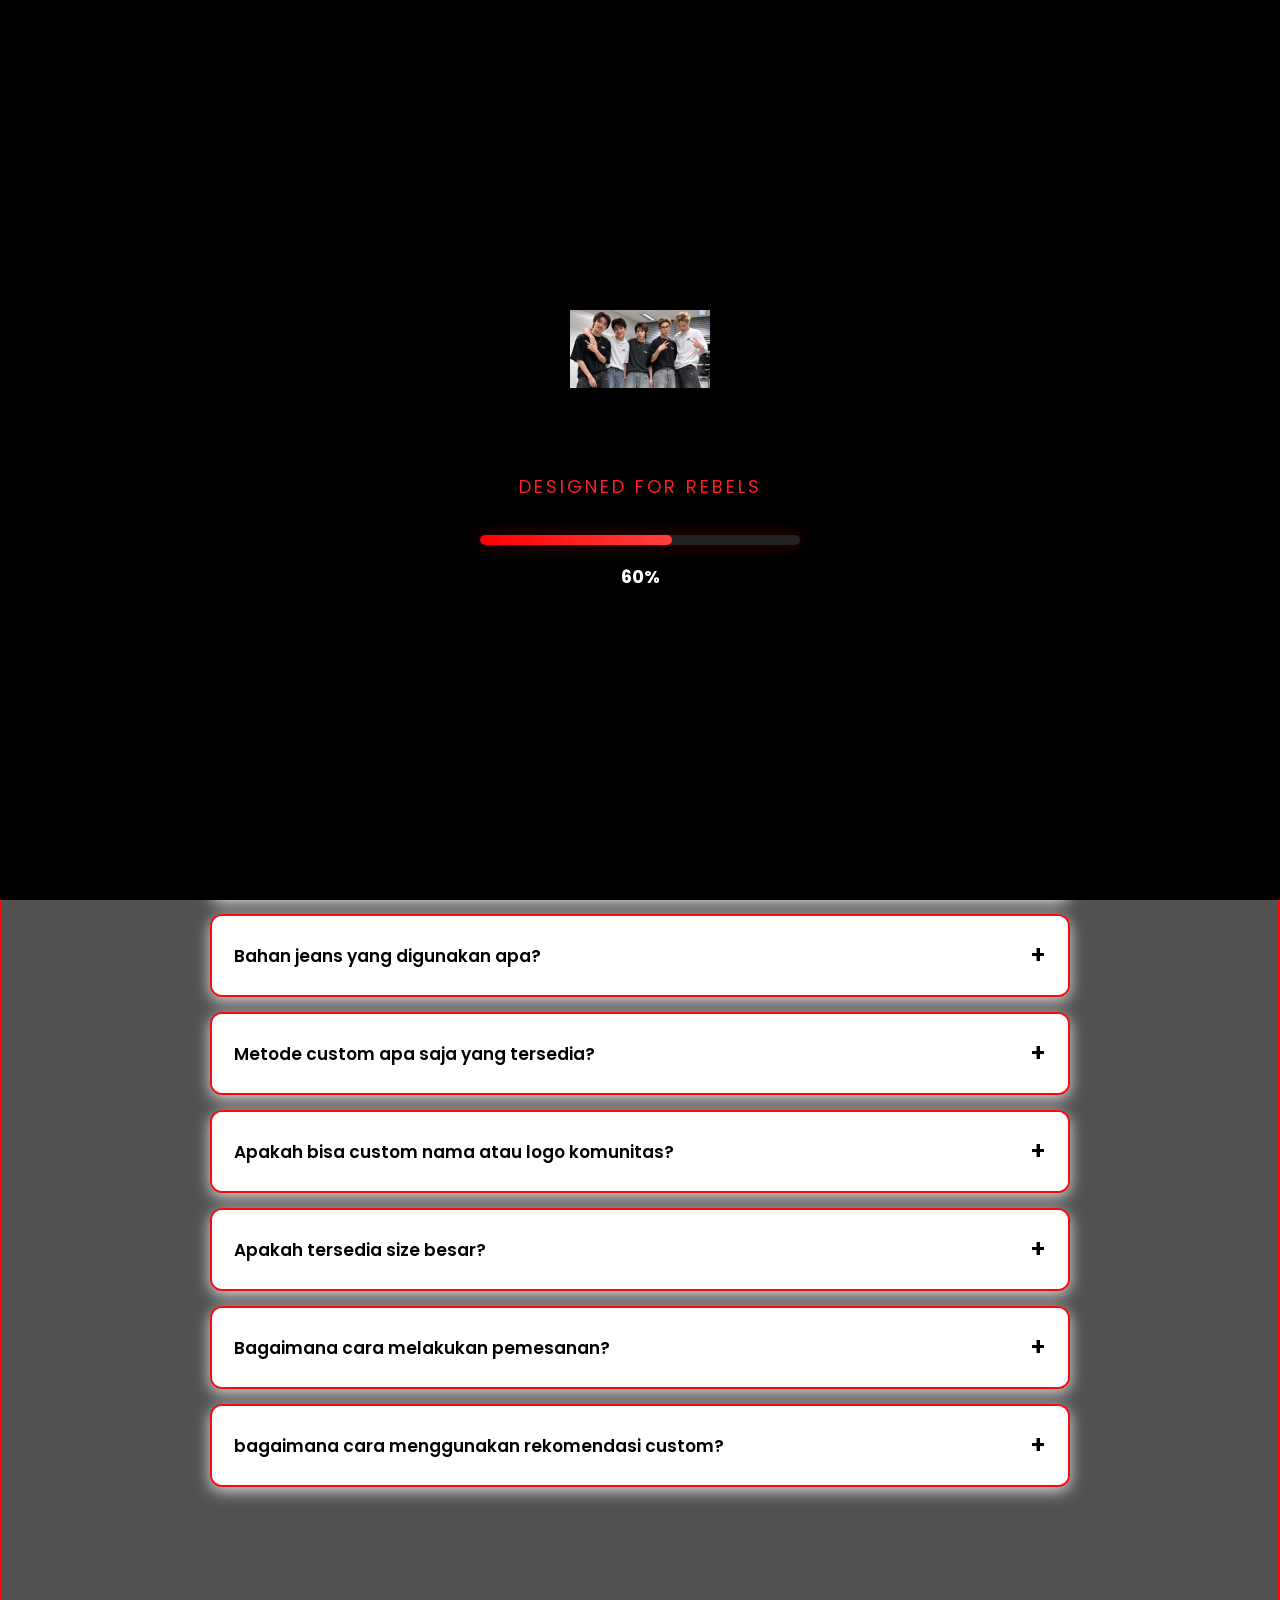
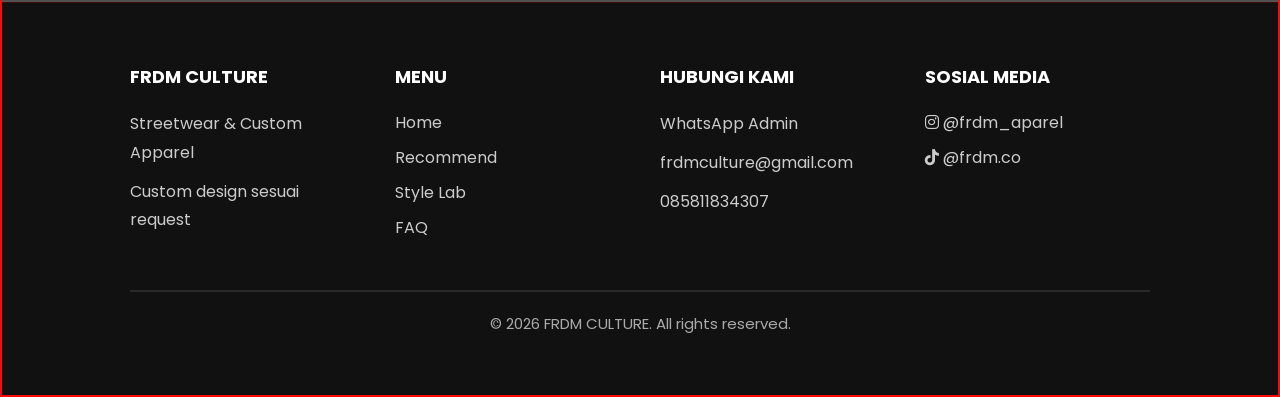
<file: FAQ.html>
<!DOCTYPE html>
<html lang="id">
<head>
<meta charset="UTF-8">
<meta name="viewport" content="width=device-width, initial-scale=1.0">

<title>FAQ | FRDM Culture Apparel</title>
<link href="style.css" rel="stylesheet">
<link href="https://fonts.googleapis.com/css2?family=Poppins:wght@300;400;500;600;700&display=swap" rel="stylesheet">
<link rel="stylesheet"
href="https://cdnjs.cloudflare.com/ajax/libs/font-awesome/6.5.1/css/all.min.css">
<style>
/* ================= LOADING SCREEN ================= */

#loading-screen{

position:fixed;

top:0;

left:0;

width:100%;

height:100%;

background:#000;

display:flex;

justify-content:center;

align-items:center;

z-index:999999;

transition:1s;

}

.loading-content{

text-align:center;

animation:fadeUp 1s ease;

}

.loading-logo{

width:140px;

margin-bottom:20px;

animation:pulse 2s infinite;

}

.loading-title{

animation:glitch 1.2s infinite;

}

@keyframes glitch{

0%{

text-shadow:2px 0 red,-2px 0 blue;

}

25%{

text-shadow:-2px 0 red,2px 0 blue;

}

50%{

text-shadow:3px 0 red,-3px 0 blue;

}

75%{

text-shadow:-3px 0 red,3px 0 blue;

}

100%{

text-shadow:none;

}

}

.loading-text{

color:#ff1d25;

font-size:18px;

letter-spacing:3px;

margin-bottom:35px;

}

.loading-bar{

width:320px;

height:10px;

background:#222;

border-radius:30px;

overflow:hidden;

box-shadow:0 0 15px rgba(255,0,0,.3);

margin:auto;

}

.loading-progress{

width:0;

height:100%;

background:linear-gradient(90deg,#ff0000,#ff4040);

border-radius:30px;

}

#loading-percent{

display:block;

margin-top:18px;

font-size:18px;

font-weight:bold;

color:white;

}

/* logo pulse */

@keyframes pulse{

0%{

transform:scale(1);

filter:drop-shadow(0 0 5px red);

}

50%{

transform:scale(1.08);

filter:drop-shadow(0 0 25px red);

}

100%{

transform:scale(1);

filter:drop-shadow(0 0 5px red);

}

}

/* muncul dari bawah */

@keyframes fadeUp{

from{

opacity:0;

transform:translateY(50px);

}

to{

opacity:1;

transform:translateY(0);

}

}
*{
margin:0;
padding:0;
box-sizing:border-box;
font-family:'Poppins',sans-serif;
}

body{
background:#525151;
color:#000000;
border: #f70b0b solid 2px;
}

.navbar{

position:fixed;

top:15px;

left:50%;

transform:translateX(-50%);

width:92%;

height:85px;

padding:0 40px;

display:flex;

justify-content:space-between;

align-items:center;

background:rgba(10,10,10,.92);

backdrop-filter:blur(12px);

border:1px solid rgba(255,0,0,.25);

border-radius:28px;

box-shadow:0 0 35px rgba(255,0,0,.15);

z-index:99999;

}

.logo{

display:flex;

align-items:center;

gap:15px;

text-decoration:none;

color:white;

font-size:20px;

font-weight:700;

letter-spacing:3px;

}

.logo img{

width:42px;

}

.nav-links{

display:flex;

align-items:center;

gap:38px;

list-style:none;

}

.nav-links a{

color:white;

text-decoration:none;

font-size:18px;

font-weight:500;

position:relative;

transition:.35s;


}

.nav-links a:hover{

color:#ff2b2b;


}

.nav-links a::after{

content:"";

position:absolute;

left:0;

bottom:-8px;

width:0;

height:3px;

background:#ff1d25;

transition:.35s;

box-shadow:0 0 8px rgb(237, 236, 236);

}

.nav-links a:hover::after,

.nav-links .active::after{

width:100%;

}

.nav-links .active{

color:#ff2b2b;

}

/* HEADER */

.faq-header{
text-align:center;
padding:80px 20px 50px;

}

.faq-header h1{
font-size:48px;
margin-bottom:15px;
}

.faq-header p{
color:#070707e2;
max-width:600px;
margin:auto;
}


/* FAQ */

.faq-container{
max-width:900px;
margin:auto;
padding:20px;
margin-bottom:80px;
}

.faq-item{
background:white;
margin-bottom:15px;
border-radius:12px;
overflow:hidden;
box-shadow:0 4px 15px rgb(218, 218, 218);
border: #f70b0b solid 2px;
}

.faq-question{
width:100%;
border:none;
background:white;
padding:22px;
font-size:17px;
font-weight:600;
cursor:pointer;
display:flex;
justify-content:space-between;
align-items:center;
}

.faq-question:hover{
background:#fafafa;
border: #000000e4 solid 2px solid;
}

.icon{
font-size:24px;
transition:0.3s;
}

.faq-answer{
max-height:0;
overflow:hidden;
transition:max-height .4s ease;
padding:0 22px;
}

.faq-answer p{
padding-bottom:20px;
color:#555;
line-height:1.8;
}

.faq-item.active .faq-answer{
max-height:300px;
}

.faq-item.active .icon{
transform:rotate(45deg);
}

/* FOOTER */

.footer{
    background:#111;
    color:white;
    padding:60px 10%;
}

.footer-container{
    display:grid;
    grid-template-columns:repeat(4,1fr);
    gap:40px;
}

.footer-col h3{
    margin-bottom:20px;
    font-size:18px;
}

.footer-col a,
.footer-col p{
    display:block;
    color:#ccc;
    text-decoration:none;
    margin-bottom:10px;
}

.footer-col a:hover{
    color:white;
}

.footer hr{
    margin:40px 0 20px;
    border:1px solid rgba(255,255,255,.1);
}

.footer-bottom{
    text-align:center;
    color:#aaa;
}

.footer-bottom strong{
    color:white;
}

@media(max-width:768px){

.faq-header h1{
font-size:34px;
}

.navbar{
flex-direction:column;
gap:15px;
}

}

</style>

</head>

<body>
  <div id="cursor-logo">
    <img src="cursor logo.png">
</div>
 <!-- ================= LOADING SCREEN ================= -->

<div id="loading-screen">

    <div class="loading-content">

        <img src="frdm cortis.png" class="loading-logo">

        <h1 class="loading-title">
            FRDM CULTURE
        </h1>

        <p class="loading-text">
            DESIGNED FOR REBELS
        </p>

        <div class="loading-bar">

            <div class="loading-progress"></div>

        </div>

        <span id="loading-percent">0%</span>

    </div>

</div>

<nav class="navbar">

    <a href="index.html" class="logo">
        <img src="logo.png" alt="">
        <span>FRDM CULTURE</span>
    </a>

    <ul class="nav-links">
        <li><a href="index.html">Home</a></li>
        <li><a href="product.html">Products</a></li>
        <li><a href="rekomendasi.html">Recommend</a></li>
        <li><a href="style-lab.html">Style Lab</a></li>
        <li><a href="FAQ.html" class="active">FAQ</a></li>
    </ul>

</nav>


<section class="faq-header">

<h1 style="color:#ffffff">Frequently Asked Questions</h1>
<p>━━━━━━━━━━━━━━━━━━━━━━━━━━━━━━━━━━━</p>

<p style="color: #fbfafa;">
Temukan jawaban dari pertanyaan yang paling sering ditanyakan pelanggan FRDM Culture Apparel.
</p>

</section>

<div class="faq-container">

<!-- FAQ 1 -->

<div class="faq-item">
<button class="faq-question">
Berapa lama proses pengerjaan custom?
<span class="icon">+</span>
</button>

<div class="faq-answer">
<p>
Pengerjaan custom membutuhkan waktu sekitar 3–7 hari kerja tergantung jumlah pesanan dan tingkat kerumitan desain.
</p>
</div>
</div>

<!-- FAQ 2 -->

<div class="faq-item">
<button class="faq-question">
Apakah saya bisa menggunakan desain sendiri?
<span class="icon">+</span>
</button>

<div class="faq-answer">
<p>
Tentu. Anda dapat mengunggah desain sendiri melalui halaman Custom Studio dan tim kami akan membantu proses produksinya.
</p>
</div>
</div>

<!-- FAQ 3 -->

<div class="faq-item">
<button class="faq-question">
Jika saya tidak punya desain bagaimana?
<span class="icon">+</span>
</button>

<div class="faq-answer">
<p>
Kami menyediakan berbagai rekomendasi desain eksklusif yang dapat digunakan atau dimodifikasi sesuai kebutuhan Anda.
</p>
</div>
</div>

<!-- FAQ 4 -->

<div class="faq-item">
<button class="faq-question">
Apakah ada minimal order?
<span class="icon">+</span>
</button>

<div class="faq-answer">
<p>
Tidak ada minimal order. Anda dapat memesan mulai dari satu pcs untuk kebutuhan personal maupun jumlah besar untuk komunitas atau perusahaan.
</p>
</div>
</div>

<!-- FAQ 5 -->

<div class="faq-item">
<button class="faq-question">
Bahan apa yang digunakan untuk kaos?
<span class="icon">+</span>
</button>

<div class="faq-answer">
<p>
Kaos menggunakan bahan cotton premium yang nyaman, menyerap keringat, dan cocok digunakan untuk aktivitas sehari-hari.
</p>
</div>
</div>

<!-- FAQ 6 -->

<div class="faq-item">
<button class="faq-question">
Bahan jeans yang digunakan apa?
<span class="icon">+</span>
</button>

<div class="faq-answer">
<p>
Kami menggunakan bahan denim berkualitas tinggi dengan berbagai pilihan warna seperti dark blue, navy, black, dan washed denim.
</p>
</div>
</div>

<!-- FAQ 7 -->

<div class="faq-item">
<button class="faq-question">
Metode custom apa saja yang tersedia?
<span class="icon">+</span>
</button>

<div class="faq-answer">
<p>
Saat ini tersedia sablon DTF, bordir, patch custom, dan berbagai teknik finishing lainnya sesuai kebutuhan desain.
</p>
</div>
</div>

<!-- FAQ 8 -->

<div class="faq-item">
<button class="faq-question">
Apakah bisa custom nama atau logo komunitas?
<span class="icon">+</span>
</button>

<div class="faq-answer">
<p>
Bisa. Kami melayani custom nama pribadi, logo komunitas, organisasi, sekolah, maupun perusahaan.
</p>
</div>
</div>

<!-- FAQ 9 -->

<div class="faq-item">
<button class="faq-question">
Apakah tersedia size besar?
<span class="icon">+</span>
</button>

<div class="faq-answer">
<p>
Ya. Tersedia ukuran mulai dari S hingga XXXL untuk beberapa model tertentu.
</p>
</div>
</div>

<!-- FAQ 10 -->

<div class="faq-item">
<button class="faq-question">
Bagaimana cara melakukan pemesanan?
<span class="icon">+</span>
</button>

<div class="faq-answer">
<p>
tekan tombol custom now di halaman produk yg dipilih setelah itu akan langsung menuju ke whatssap admin dan silahkan konfirmasi dan jelaskan custom apa yg kamu inginkan 
</p>
</div>
</div>

<!-- FAQ 11 -->

<div class="faq-item">
<button class="faq-question">
bagaimana cara menggunakan rekomendasi custom?
<span class="icon">+</span>
</button>

<div class="faq-answer">
<p>
customer bisa screenshot atau menyebutkan nama jenis custom yang dipilih dari halaman rekomendasi lalu sertakan pada saat pemesanan lebih lanjut di whatssap
</div>
</div>


</div>

<footer class="footer">
  <div class="footer-container">

    <div class="footer-col">
      <h3>FRDM CULTURE</h3>
      <p>Streetwear & Custom Apparel</p>
      <p>Custom design sesuai request</p>
    </div>

    <div class="footer-col">
      <h3>MENU</h3>
      <a href="index.html">Home</a>
      <a href="rekomendasi.html">Recommend</a>
      <a href="style-lab.html">Style Lab</a>
      <a href="FAQ.html">FAQ</a>
      
      
    </div>

    <div class="footer-col">
      <h3>HUBUNGI KAMI</h3>
      <p>WhatsApp Admin</p>
      <p>frdmculture@gmail.com</p>
      <p>085811834307</p>
    </div>

    <div class="footer-col">
      <h3>SOSIAL MEDIA</h3>

      <a href="https://instagram.com/frdm_aparel" target="_blank">
        <i class="fab fa-instagram"></i> @frdm_aparel
      </a>

      <a href="https://tiktok.com/@frdm.co" target="_blank">
        <i class="fab fa-tiktok"></i> @frdm.co
      </a>
    </div>

  </div>

  <hr>

  <div class="footer-bottom">
    <p>© 2026 FRDM CULTURE. All rights reserved.</p>

    
  </div>
</footer>

<script>
  const loading=document.getElementById("loading-screen");

const progress=document.querySelector(".loading-progress");

const percent=document.getElementById("loading-percent");

let value=0;

let loadingInterval=setInterval(()=>{

value++;

progress.style.width=value+"%";

percent.innerHTML=value+"%";

if(value>=100){

clearInterval(loadingInterval);

setTimeout(()=>{3200

loading.style.opacity="0";

loading.style.visibility="hidden";

},600);

}

},25);

const faqItems = document.querySelectorAll('.faq-item');

faqItems.forEach(item => {

const button = item.querySelector('.faq-question');

button.addEventListener('click', () => {

faqItems.forEach(other => {

if(other !== item){
other.classList.remove('active');
}

});

item.classList.toggle('active');

});

});
document.addEventListener("mousemove", function(e){

const trail=document.createElement("div");

trail.className="trail";

trail.style.left=e.clientX+"px";

trail.style.top=e.clientY+"px";

document.body.appendChild(trail);

setTimeout(()=>{

trail.remove();

},600);

});
const cursor=document.getElementById("cursor-logo");

if(localStorage.getItem("secretUnlocked")==="true"){

document.body.style.cursor="none";
cursor.style.display="block";

}

document.addEventListener("mousemove",(e)=>{

cursor.style.left=e.clientX+"px";
cursor.style.top=e.clientY+"px";

});

</script>

</body>
</html>
</file>
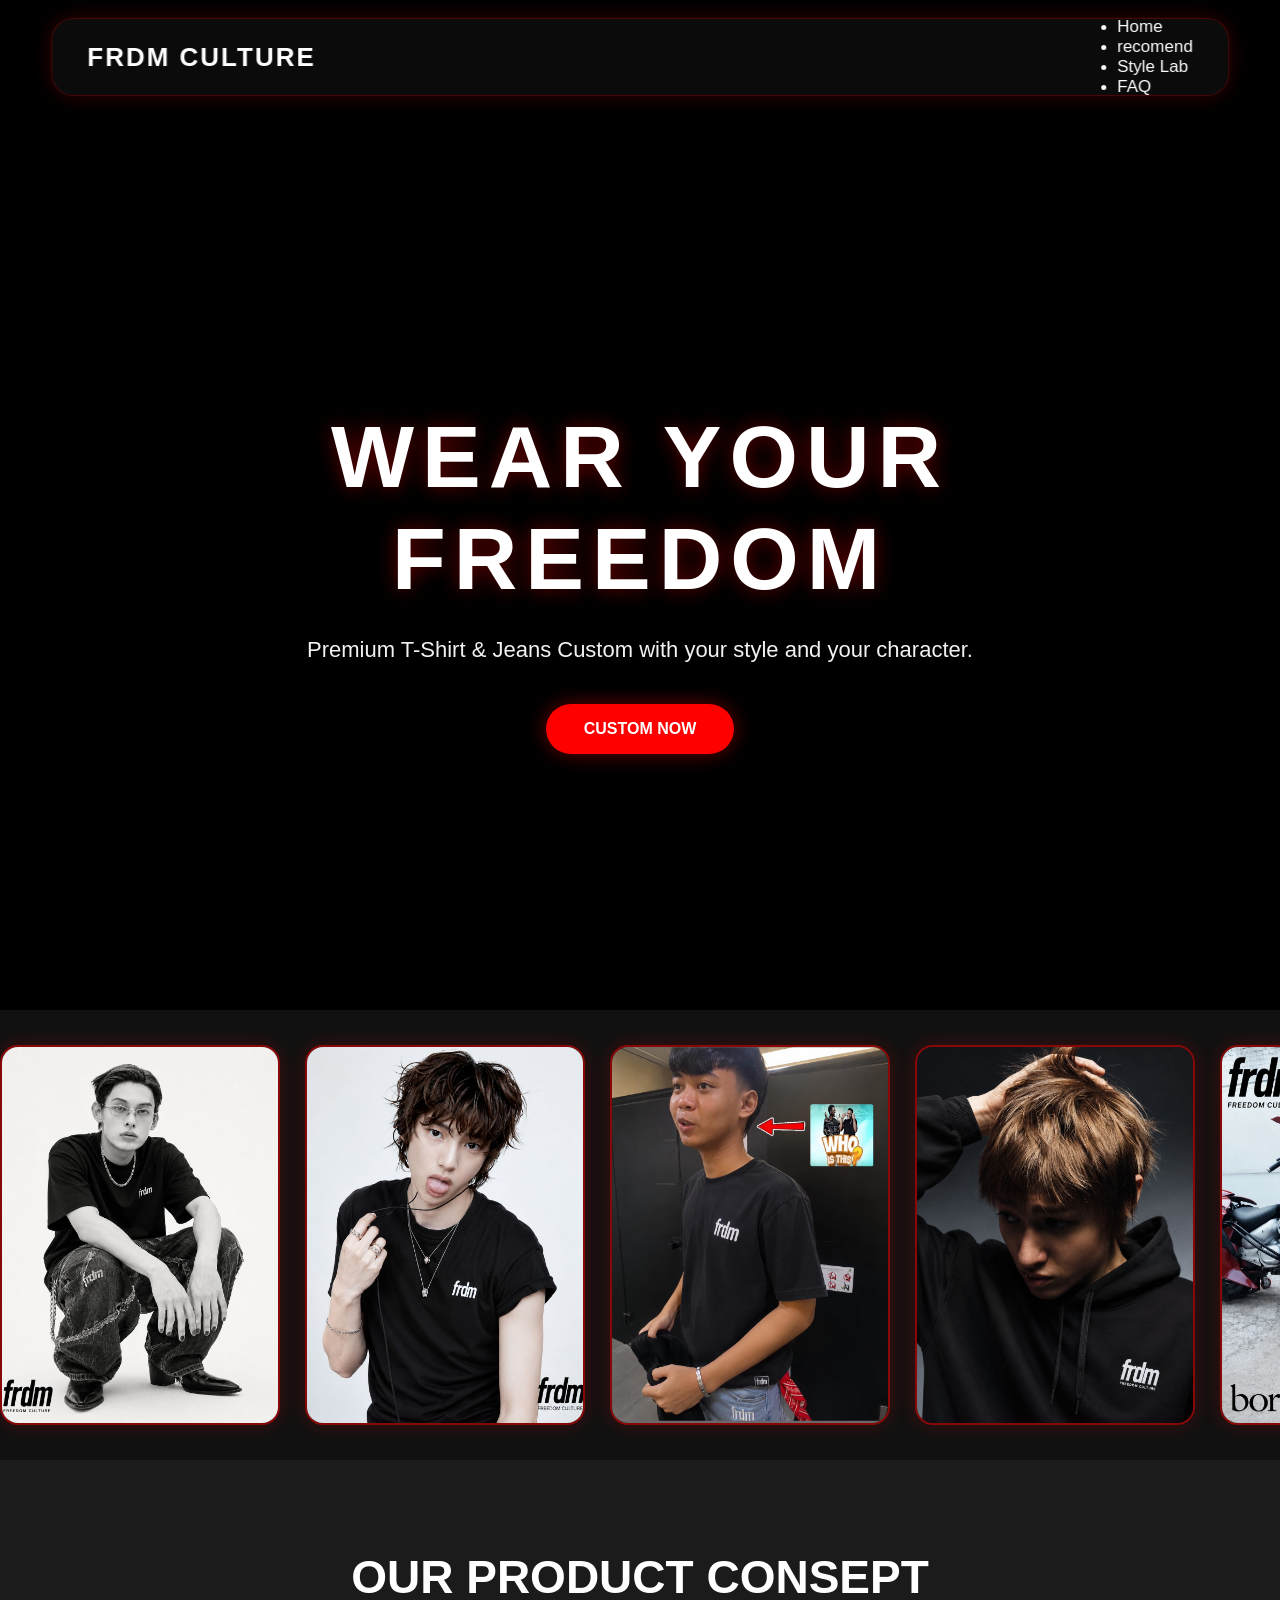
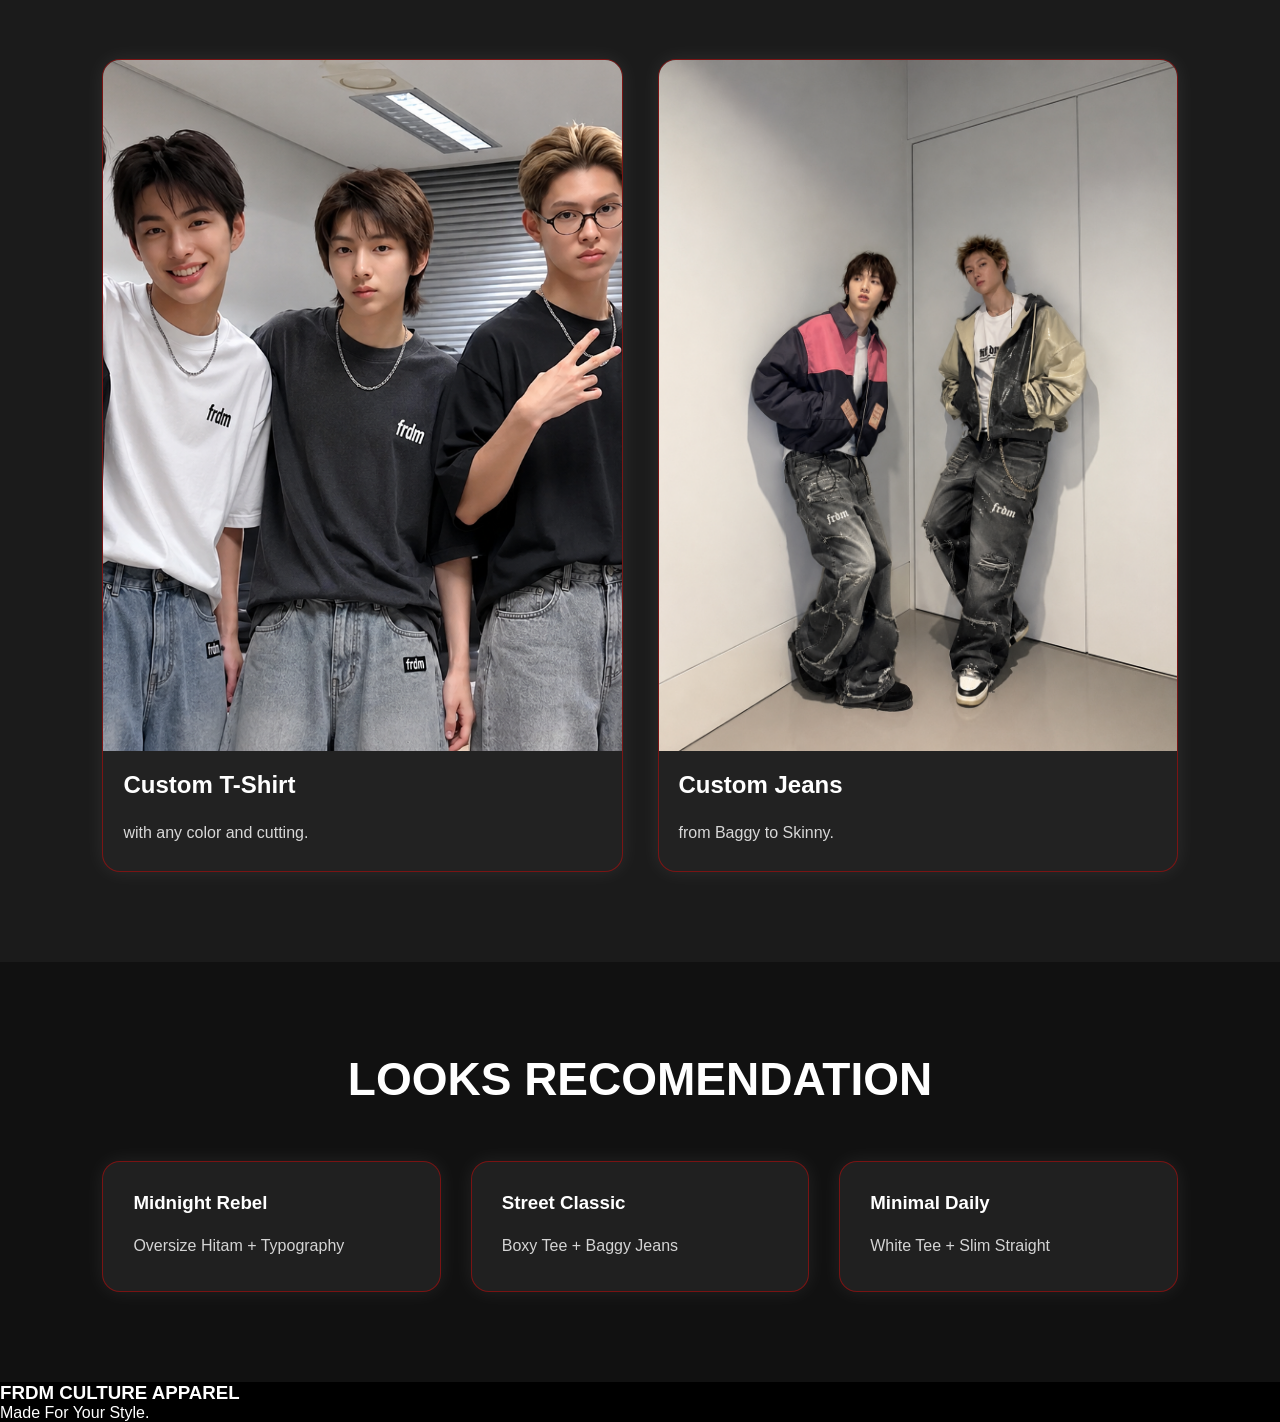
<file: home page.html>
<!DOCTYPE html>
<html lang="en">
<head>
<meta charset="UTF-8">
<meta name="viewport" content="width=device-width, initial-scale=1.0">
<title>Frdm Culture Apparel</title>

<link rel="stylesheet" href="style.css">

<link rel="preconnect" href="https://fonts.googleapis.com">
<link href="https://fonts.googleapis.com/css2?family=Poppins:wght@300;400;500;600;700&display=swap" rel="stylesheet">
</head>

<body>

<header>

<nav class="navbar">

<div class="logo">
FRDM CULTURE
</div>

<ul class="nav-links">
<li><a href="home page.html">Home</a></li>
<li><a href="rekomendasi.html">recomend</a></li>
<li><a href="style-lab.html">Style Lab</a></li>
<li><a href="FAQ.html">FAQ</a></li>
</ul>

</nav>



<div class="hero">

<video autoplay muted loop playsinline class="hero-video">

<source src="coers.mp4" type="video/mp4">

</video>

<div class="hero-content">

<h1>Wear Your FREEDOM</h1>

<p>
Premium T-Shirt & Jeans Custom 
with your style and your character.
</p>

<a href="product.html" class="btn">
 CUSTOM NOW 
</a>

</div>

</div>
<section class="frdm-slider">

<div class="slide-track">

<img src="look 1 home .jpeg">
<img src="look 2 home.jpeg">
<img src="look 3 home.jpeg">
<img src="look 4 home.jpeg">
<img src="look 5 home.jpeg">
<img src="look 6 home.jpeg">
<img src="look 1 home .jpeg">
<img src="look 2 home.jpeg">
<img src="look 3 home.jpeg">
<img src="look 4 home.jpeg">
<img src="look 5 home.jpeg">
<img src="look 6 home.jpeg">
</div>

</section>

</header>

<section class="categories">

<h2>OUR PRODUCT CONSEPT</h2>

<div class="category-grid">

<div class="card">
<img src="frdm cortis.png">
<h3>Custom T-Shirt</h3>
<p>with any color and cutting.</p>
</div>

<div class="card">
<img src="frdm cortis 2.png">
<h3>Custom Jeans</h3>
<p>from Baggy to Skinny.</p>
</div>

</div>

</section>

<section class="recommendation">

<h2>LOOKS RECOMENDATION</h2>

<div class="recommend-grid">

<div class="recommend-card">
<h3>Midnight Rebel</h3>
<p>Oversize Hitam + Typography</p>
</div>

<div class="recommend-card">
<h3>Street Classic</h3>
<p>Boxy Tee + Baggy Jeans</p>
</div>

<div class="recommend-card">
<h3>Minimal Daily</h3>
<p>White Tee + Slim Straight</p>
</div>

</div>

</section>

<footer>

<h3>FRDM CULTURE APPAREL</h3>

<p>Made For Your Style.</p>

</footer>

</body>
</html>
</file>
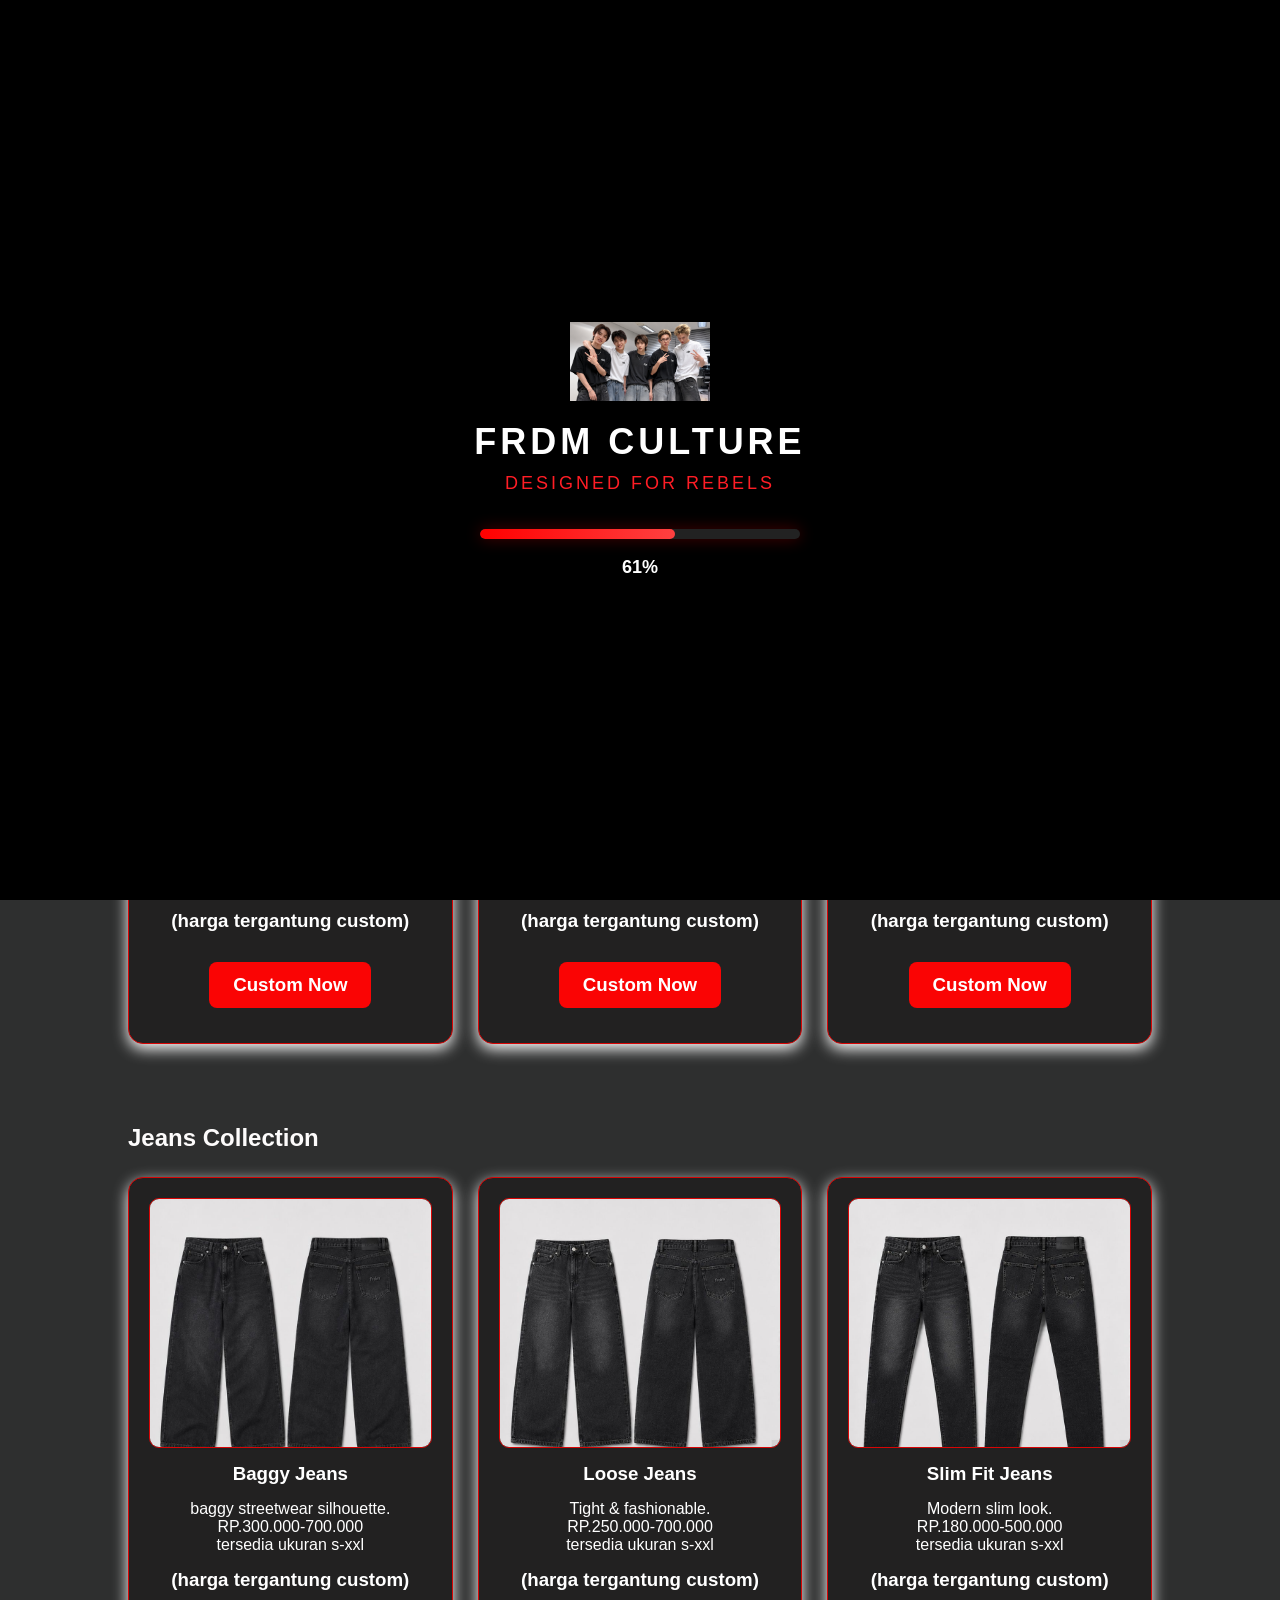
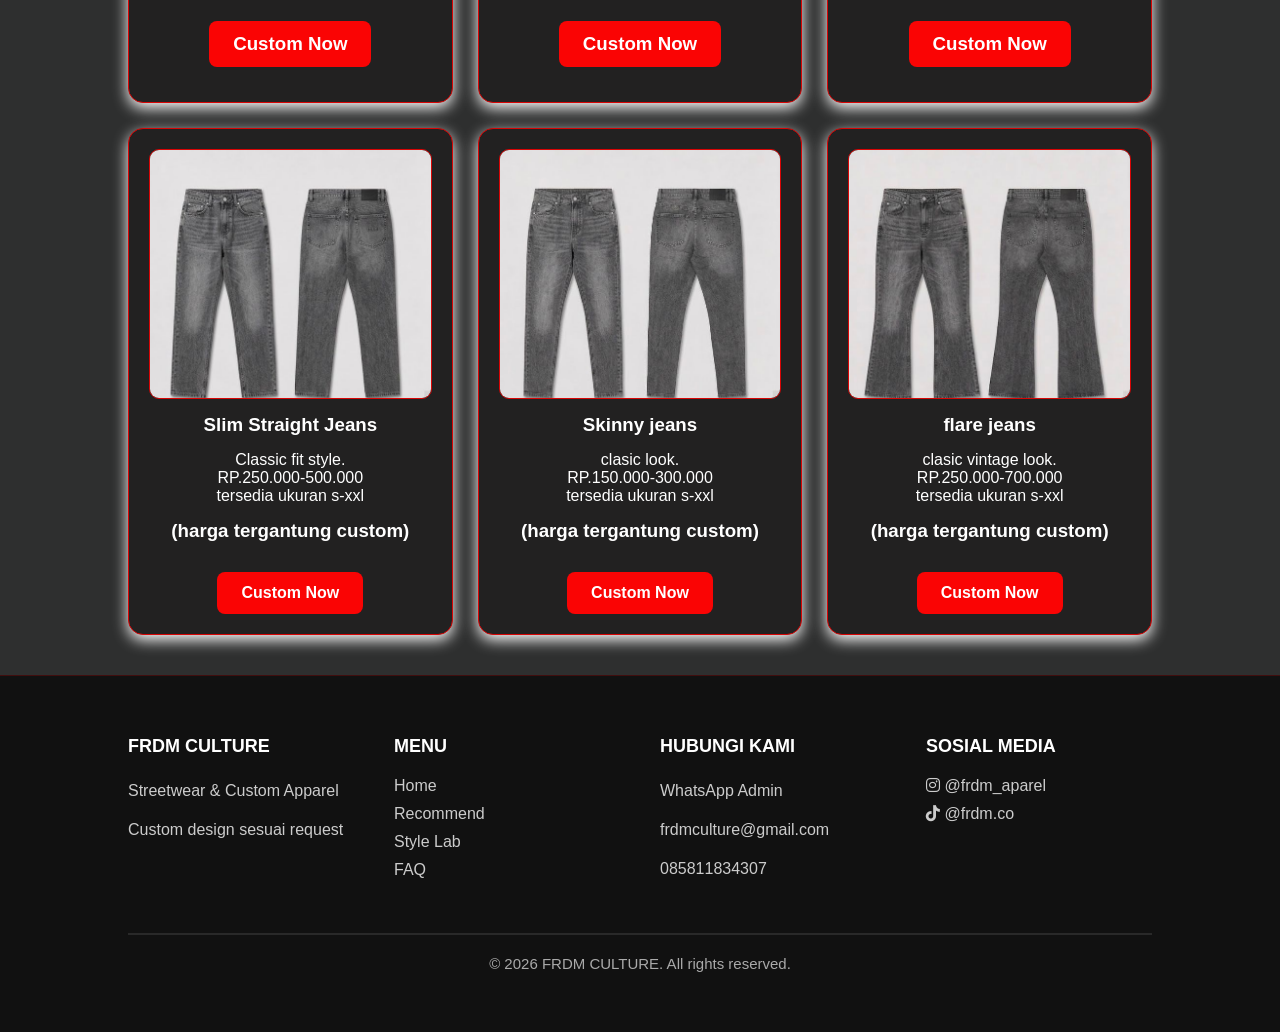
<file: product.html>
<!DOCTYPE html>
<html lang="en">
<head>
<meta charset="UTF-8">
<meta name="viewport" content="width=device-width, initial-scale=1.0">
<title>Products | FRDM Culture Apparel</title>

<link rel="stylesheet" href="style.css">
<link rel="stylesheet"
href="https://cdnjs.cloudflare.com/ajax/libs/font-awesome/6.5.1/css/all.min.css">

<style>
  /* ================= LOADING SCREEN ================= */

#loading-screen{

position:fixed;

top:0;

left:0;

width:100%;

height:100%;

background:#000;

display:flex;

justify-content:center;

align-items:center;

z-index:999999;

transition:1s;

}

.loading-content{

text-align:center;

animation:fadeUp 1s ease;

}

.loading-logo{

width:140px;

margin-bottom:20px;

animation:pulse 2s infinite;

}



.loading-title{

animation:glitch 1.2s infinite;

}

@keyframes glitch{

0%{

text-shadow:2px 0 red,-2px 0 blue;

}

25%{

text-shadow:-2px 0 red,2px 0 blue;

}

50%{

text-shadow:3px 0 red,-3px 0 blue;

}

75%{

text-shadow:-3px 0 red,3px 0 blue;

}

100%{

text-shadow:none;

}

}

.loading-text{

color:#ff1d25;

font-size:18px;

letter-spacing:3px;

margin-bottom:35px;

}

.loading-bar{

width:320px;

height:10px;

background:#222;

border-radius:30px;

overflow:hidden;

box-shadow:0 0 15px rgba(255,0,0,.3);

margin:auto;

}

.loading-progress{

width:0;

height:100%;

background:linear-gradient(90deg,#ff0000,#ff4040);

border-radius:30px;

}

#loading-percent{

display:block;

margin-top:18px;

font-size:18px;

font-weight:bold;

color:white;

}

/* logo pulse */

@keyframes pulse{

0%{

transform:scale(1);

filter:drop-shadow(0 0 5px red);

}

50%{

transform:scale(1.08);

filter:drop-shadow(0 0 25px red);

}

100%{

transform:scale(1);

filter:drop-shadow(0 0 5px red);

}

}

/* muncul dari bawah */

@keyframes fadeUp{

from{

opacity:0;

transform:translateY(50px);

}

to{

opacity:1;

transform:translateY(0);

}

}
.page-title{

position:relative;

height:280px;

overflow:hidden;

display:flex;

justify-content:center;

align-items:center;

border:1px solid #d80505;

}
.page-video{

position:absolute;

top:0;
left:0;

width:100%;
height:100%;

object-fit:cover;

z-index:-2;

}

.page-title::before{

content:"";

position:absolute;

top:0;
left:0;

width:100%;
height:100%;

background:rgba(0,0,0,.55);

z-index:-1;

}

.page-title-content{

text-align:center;

color:white;
border: #fa0404 solid 2px;
box-shadow: #ddd 0px 5px 15px;

}

.page-title-content h1{

font-size:60px;

font-weight:900;

letter-spacing:4px;

text-transform:uppercase;

margin-bottom:10px;

}

.page-title-content h3{

font-weight:380;

margin-top:10px;

}
.btn{
padding:10px 30px;
background:rgb(255, 0, 0);
color:black;
text-decoration:none;
border-radius:50px;
font-weight:700;
transition:.3s;
box-shadow: #fdfcfc 0px 5px 15px;
}

.btn:hover{
background:#ffffff;
color:rgb(0, 0, 0);
transform:translateY(-3px);
}

.product-section{
padding:40px 10%;
background-color: rgb(46, 47, 47);
}

.product-grid{
display:grid;
grid-template-columns:repeat(auto-fit,minmax(250px,1fr));
gap:25px;
}

.product-card{
background:rgb(34, 33, 33);
border-radius:15px;
  box-shadow:0 5px 15px rgb(255, 255, 255);
  padding:20px;
  text-align:center;
  border: 1px solid #d80505;
  }

.product-card img{
width:100%;
height:250px;
object-fit:cover;
border-radius:10px;
border: 1px solid #d80505;
}

.product-card h3{
margin:15px 0;
}

.color-list{
display:flex;
justify-content:center;
gap:10px;
margin-top:10px;
}

.color{
width:25px;
height:25px;
border-radius:50%;
border:1px solid #0d0d0d;
}
.custom-btn{
display:inline-block;
margin-top:15px;
padding:12px 24px;
background:#fa0404;
color:#ffffff;
text-decoration:none;
border-radius:8px;
font-weight:600;
transition:.3s;
}

.custom-btn:hover{
background:#000000;
transform:translateY(-3px);
box-shadow:0 10px 20px rgba(255, 255, 255, 0.25);
}
.footer{
    background:#111;
    color:white;
    padding:60px 10%;
}

.footer-container{
    display:grid;
    grid-template-columns:repeat(4,1fr);
    gap:40px;
}

.footer-col h3{
    margin-bottom:20px;
    font-size:18px;
}

.footer-col a,
.footer-col p{
    display:block;
    color:#ccc;
    text-decoration:none;
    margin-bottom:10px;
}

.footer-col a:hover{
    color:white;
}

.footer hr{
    margin:40px 0 20px;
    border:1px solid rgba(255,255,255,.1);
}

.footer-bottom{
    text-align:center;
    color:#aaa;
}

.footer-bottom strong{
    color:white;
}


</style>

</head>

<body>
  <div id="cursor-logo">
    <img src="cursor logo.png">
</div>
  <!-- ================= LOADING SCREEN ================= -->

<div id="loading-screen">

    <div class="loading-content">

        <img src="frdm cortis.png" class="loading-logo">

        <h1 class="loading-title">
            FRDM CULTURE
        </h1>

        <p class="loading-text">
            DESIGNED FOR REBELS
        </p>

        <div class="loading-bar">

            <div class="loading-progress"></div>

        </div>

        <span id="loading-percent">0%</span>

    </div>

</div>

<header class="navbar">

    <a href="index.html" class="logo">
        <img src="logo.png" alt="">
        <span>FRDM CULTURE</span>
    </a>

    <nav>

        <a href="index.html">Home</a>

        <a href="product.html" class="active">Products</a>

        <a href="rekomendasi.html">Recommend</a>

        <a href="style-lab.html">Style Lab</a>

        <a href="FAQ.html">FAQ</a>

    </nav>

</header>




<section class="page-title">

<video autoplay muted loop playsinline class="page-video">

<source src="wayf2.mp4" type="video/mp4">

</video>

<div class="page-title-content">

<h1>Pilihan Produk</h1>



<a href="CATALOG FRDM CULTURE.pdf" class="btn">
lihat katalog
</a>

</div>

</section>

<section class="product-section">

<h2 style="margin-bottom:25px;color: #ddd;">T-Shirt Collection</h2>

<div class="product-grid">

<div class="product-card">
<img src="fitted tee.jpeg">

<h3>Fitted Tee</h3>

<p>Body fit & modern look.</p>
<p>RP.150.000-300.000</p>
<p>tersedia ukuran s-xxl</p>
<div class="color-list">
<div class="color" style="background:black;"></div>
<div class="color" style="background:white;"></div>
<div class="color" style="background:gray;"></div>
<div class="color" style="background:rgba(160, 87, 9, 0.064);"></div>
</div>
<h3>(harga tergantung custom)<h3>
<a href="#"
class="custom-btn"
data-product="Fitted Tee">

Custom Now

</a>

</div>


<div class="product-card">
<img src="boxy oversize .jpeg">

<h3>Boxy oversize</h3>

<p>Streetwear oversize fit.</p>
<p>RP.150.000-300.000</p>
<p>tersedia ukuran s-xxl</p>
<div class="color-list">
<div class="color" style="background:black;"></div>
<div class="color" style="background:white;"></div>
<div class="color" style="background:gray;"></div>
<div class="color" style="background:rgba(160, 87, 9, 0.064);"></div>
</div>
<h3>(harga tergantung custom)<h3>
<a href="#"
class="custom-btn"
data-product="Boxy Crop">

Custom Now

</a>

</div>

<div class="product-card">
<img src="regular fit.jpeg">

<h3>regular fit</h3>

<p>clasic premium fit.</p>
<p>RP.130.000-300.000</p>
<p>tersedia ukuran s-xxl</p>
<div class="color-list">
<div class="color" style="background:black;"></div>
<div class="color" style="background:white;"></div>
<div class="color" style="background:gray;"></div>
<div class="color" style="background:rgba(160, 87, 9, 0.064);"></div>
</div>
<h3>(harga tergantung custom)<h3>
<a href="#"
class="custom-btn"
data-product="Regular Fit">

Custom Now

</a>

</div>

</div>

</section>

<section class="product-section">

<h2 style="margin-bottom:25px;color: #fdfcfc;">Jeans Collection</h2>

<div class="product-grid">

<div class="product-card">
<img src="baggy jeans.jpeg">

<h3>Baggy Jeans</h3>

<p>baggy streetwear silhouette.</p>
<p>RP.300.000-700.000</p>
<p>tersedia ukuran s-xxl</p>
<h3>(harga tergantung custom)<h3>
<a href="#"
class="custom-btn"
data-product="Baggy Jeans">

Custom Now

</a>
</div>

<div class="product-card">
<img src="loose jeans.jpeg">

<h3>Loose Jeans</h3>


<p>Tight & fashionable.</p>
<p>RP.250.000-700.000</p>
<p>tersedia ukuran s-xxl</p>
<h3>(harga tergantung custom)<h3>
<a href="#"
class="custom-btn"
data-product="loose jeans">

Custom Now

</a>
</div>

<div class="product-card">
<img src="slim fit jeans.jpeg">

<h3>Slim Fit Jeans</h3>

<p>Modern slim look.</p>
<p>RP.180.000-500.000</p>
<p>tersedia ukuran s-xxl</p>
<h3>(harga tergantung custom)<h3>
<a href="#"
class="custom-btn"
data-product="slim fit jeans">

Custom Now

</a>
</div>

<div class="product-card">
<img src="slim straigth.jpeg">
<h3>Slim Straight Jeans</h3>
<p>Classic fit style.</p>
<p>RP.250.000-500.000</p>
<p>tersedia ukuran s-xxl</p>
<h3>(harga tergantung custom)</h3>
<a href="#"
class="custom-btn"
data-product="slim straigth Jeans">

Custom Now

</a>
</div>

<div class="product-card">
  
<img src="skinny jeans .jpeg">
<h3>Skinny jeans</h3>
<p>clasic look.</p>
<p>RP.150.000-300.000</p>
<p>tersedia ukuran s-xxl</p>
<h3>(harga tergantung custom)</h3>
<a href="#"
class="custom-btn"
data-product="skinny jeans">

Custom Now

</a>
</div>
<div class="product-card">
  
<img src="flare jeans.jpeg">
<h3>flare jeans</h3>
<p>clasic vintage look.</p>
<p>RP.250.000-700.000</p>
<p>tersedia ukuran s-xxl</p>
<h3>(harga tergantung custom)</h3>
<a href="#"
class="custom-btn"
data-product="flare jeans">

Custom Now
</a>

</div>


</section>
<footer class="footer">
  <div class="footer-container">

    <div class="footer-col">
      <h3>FRDM CULTURE</h3>
      <p>Streetwear & Custom Apparel</p>
      <p>Custom design sesuai request</p>
    </div>

    <div class="footer-col">
      <h3>MENU</h3>
      <a href="index.html">Home</a>
      <a href="rekomendasi.html">Recommend</a>
      <a href="style-lab.html">Style Lab</a>
      <a href="FAQ.html">FAQ</a>
    </div>

    <div class="footer-col">
      <h3>HUBUNGI KAMI</h3>
      <p>WhatsApp Admin</p>
      <p>frdmculture@gmail.com</p>
      <p>085811834307</p>
    </div>

    <div class="footer-col">
      <h3>SOSIAL MEDIA</h3>

      <a href="https://instagram.com/frdm_aparel" target="_blank">
        <i class="fab fa-instagram"></i> @frdm_aparel
      </a>

      <a href="https://tiktok.com/@frdm.co" target="_blank">
        <i class="fab fa-tiktok"></i> @frdm.co
      </a>
    </div>

  </div>

  <hr>

  <div class="footer-bottom">
    <p>© 2026 FRDM CULTURE. All rights reserved.</p>

    
  </div>
</footer>
<script>
  const loading=document.getElementById("loading-screen");

const progress=document.querySelector(".loading-progress");

const percent=document.getElementById("loading-percent");

let value=0;

let loadingInterval=setInterval(()=>{

value++;

progress.style.width=value+"%";

percent.innerHTML=value+"%";

if(value>=100){

clearInterval(loadingInterval);

setTimeout(()=>{3500

loading.style.opacity="0";

loading.style.visibility="hidden";

},600);

}

},25);

const buttons =
document.querySelectorAll(".custom-btn");

buttons.forEach(button => {

button.addEventListener("click", function(e){

e.preventDefault();

const product =
this.dataset.product;

const phone =
"6285811834307";

const message =
`Halo Admin FRDM Culture Apparel,

Saya tertarik memesan

nama:

alamat:

Produk : ${product}

warna :

ukuran: 

jenis custom :

Mohon info detail harga, pilihan warna, dan proses customnya.

Terima kasih.`;

const url =
`https://wa.me/${6285811834307}?text=${encodeURIComponent(message)}`;

window.open(url, "_blank");

});

});
document.addEventListener("mousemove", function(e){

const trail=document.createElement("div");

trail.className="trail";

trail.style.left=e.clientX+"px";

trail.style.top=e.clientY+"px";

document.body.appendChild(trail);

setTimeout(()=>{

trail.remove();

},600);

});
const cursor=document.getElementById("cursor-logo");

if(localStorage.getItem("secretUnlocked")==="true"){

document.body.style.cursor="none";
cursor.style.display="block";

}

document.addEventListener("mousemove",(e)=>{

cursor.style.left=e.clientX+"px";
cursor.style.top=e.clientY+"px";

});

</script>

</body>
</html>
</file>
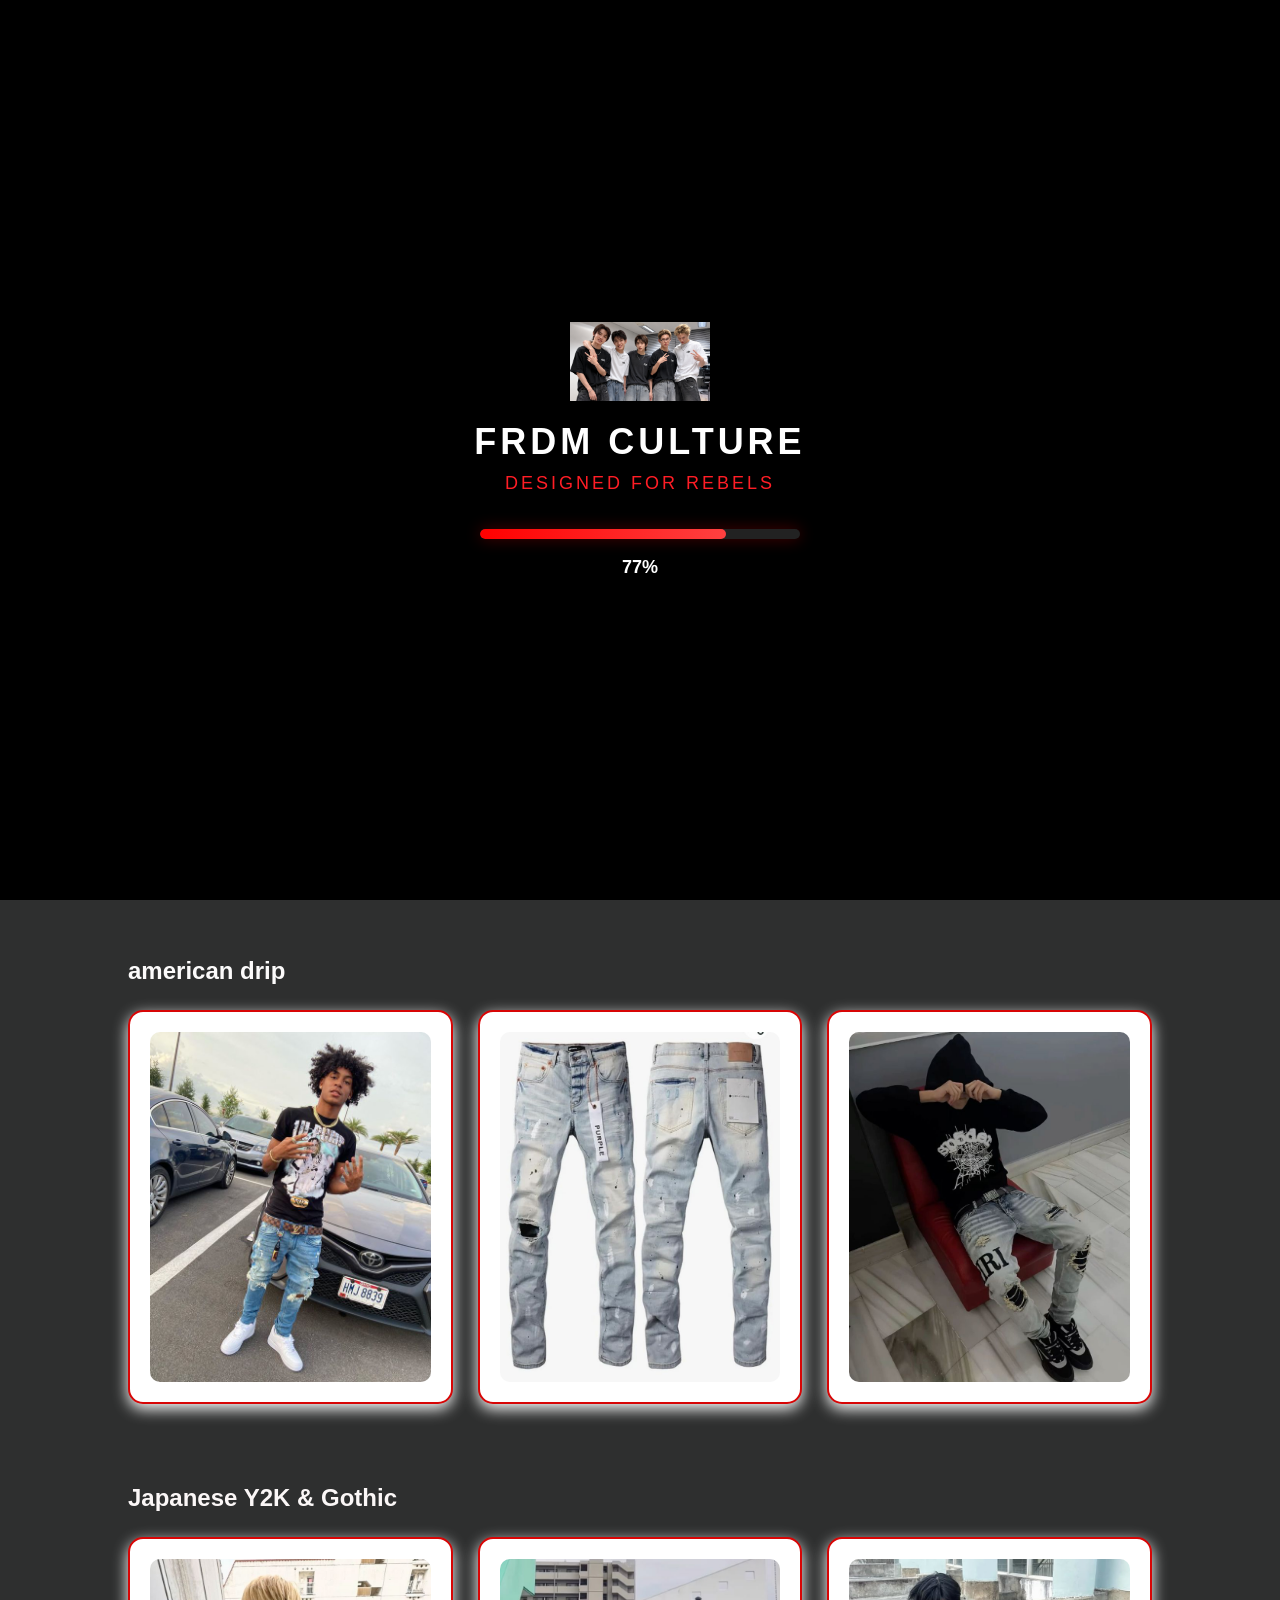
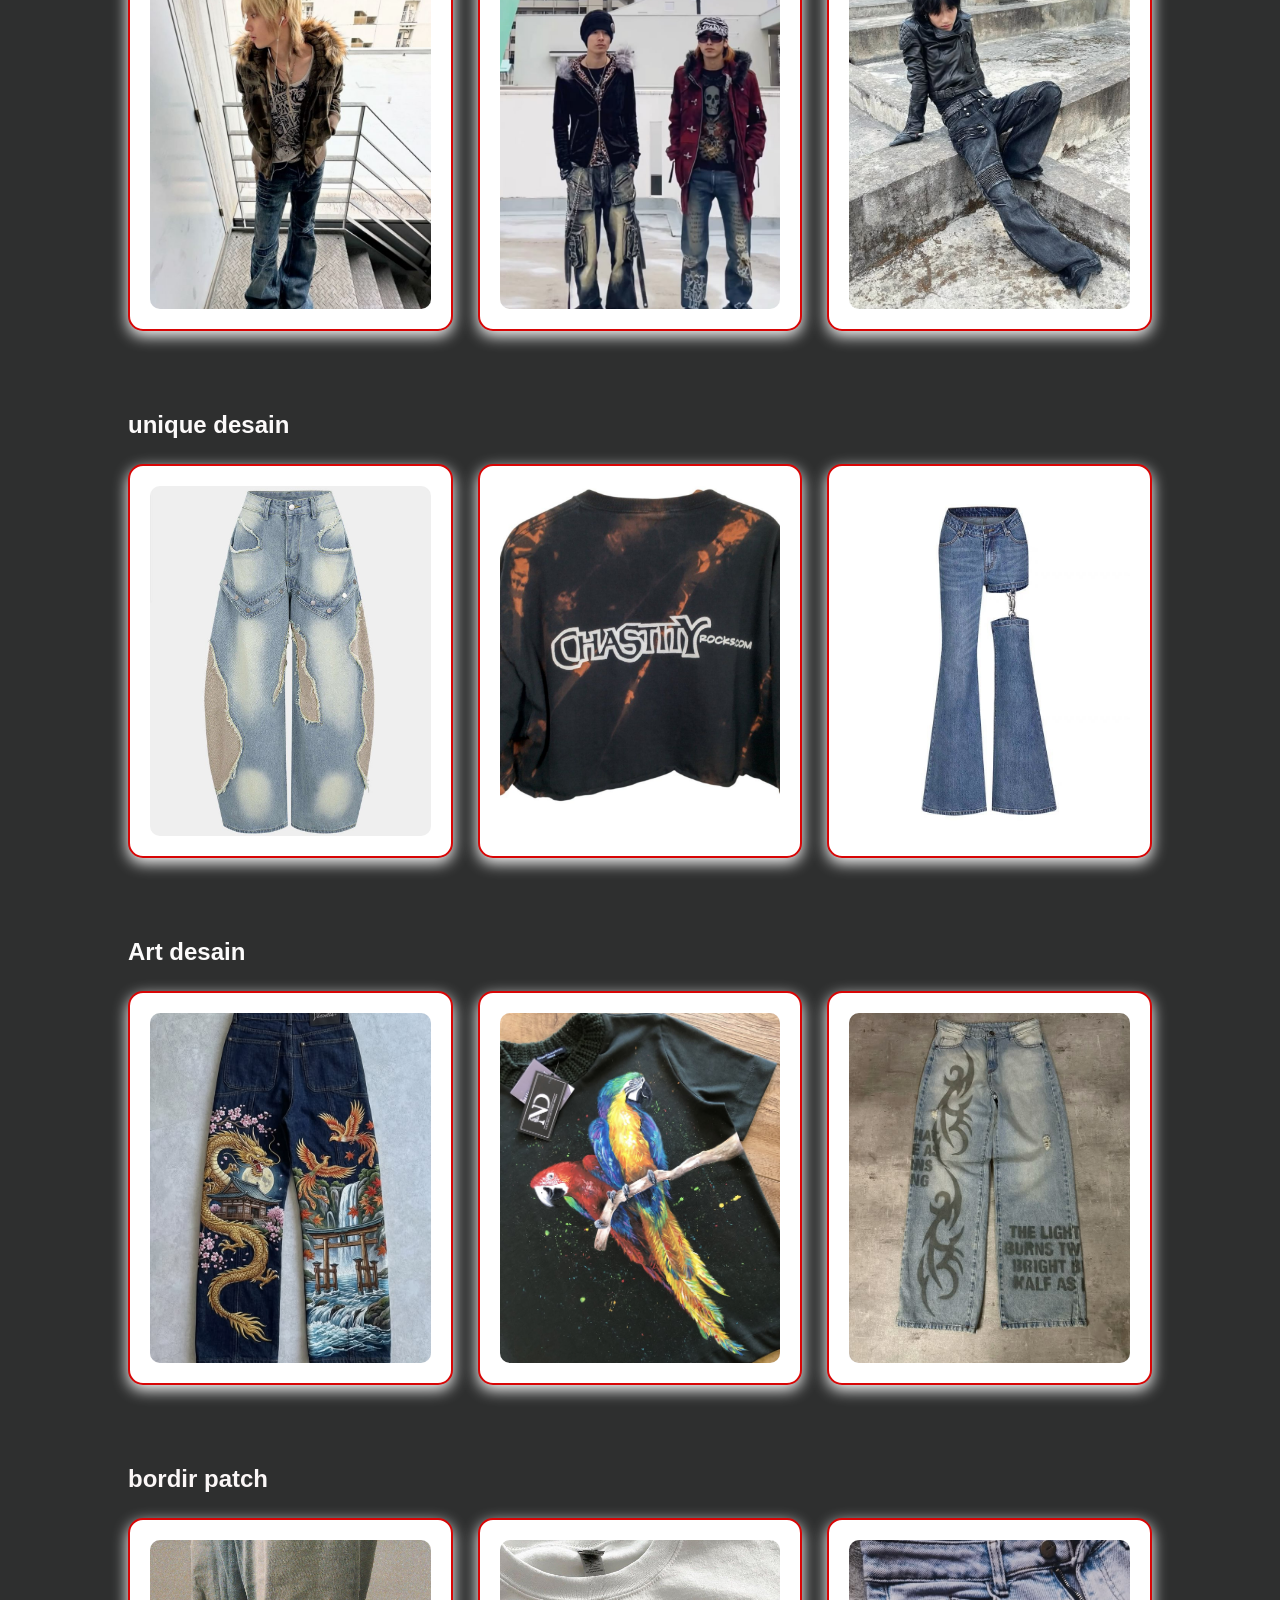
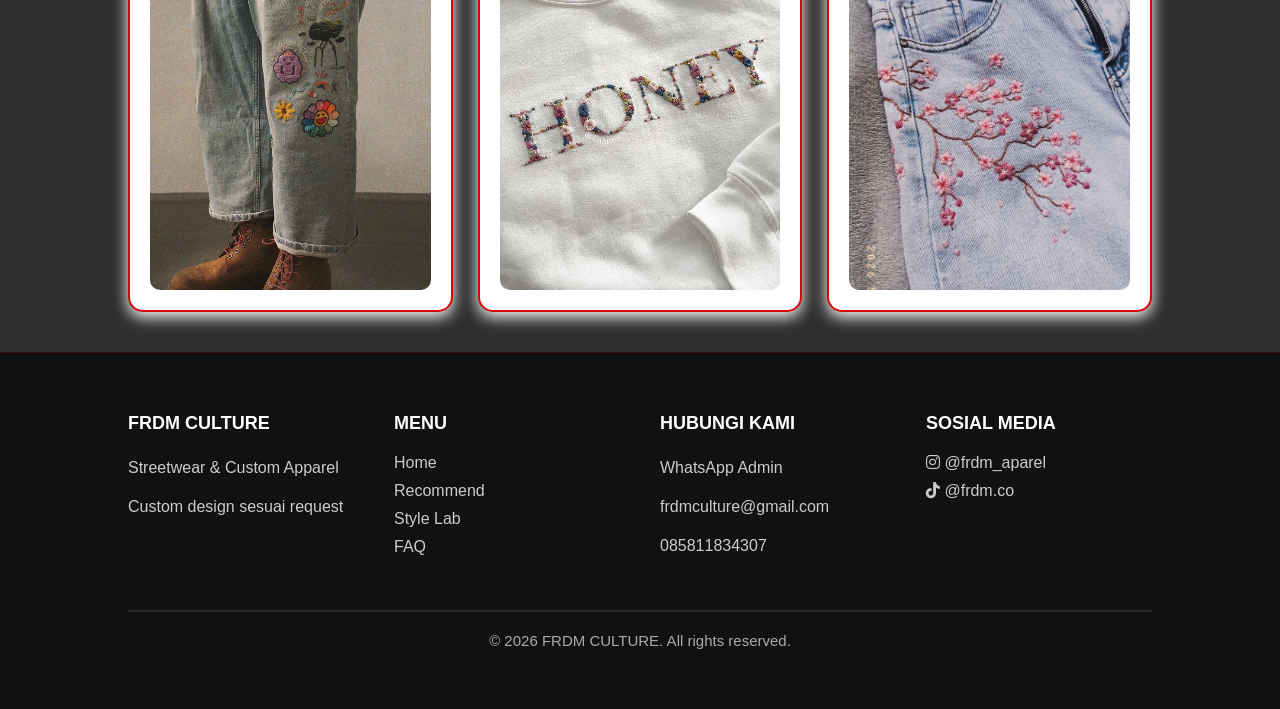
<file: rekomendasi.html>
<!DOCTYPE html>
<html lang="en">
<head>
<meta charset="UTF-8">
<meta name="viewport" content="width=device-width, initial-scale=1.0">
<title>Products | FRDM Culture Apparel</title>

<link rel="stylesheet" href="style.css">
<link rel="stylesheet"
href="https://cdnjs.cloudflare.com/ajax/libs/font-awesome/6.5.1/css/all.min.css">

<style>
  /* ================= LOADING SCREEN ================= */

#loading-screen{

position:fixed;

top:0;

left:0;

width:100%;

height:100%;

background:#000;

display:flex;

justify-content:center;

align-items:center;

z-index:999999;

transition:1s;

}

.loading-content{

text-align:center;

animation:fadeUp 1s ease;

}

.loading-logo{

width:140px;

margin-bottom:20px;

animation:pulse 2s infinite;

}

.loading-title{

animation:glitch 1.2s infinite;

}

@keyframes glitch{

0%{

text-shadow:2px 0 red,-2px 0 blue;

}

25%{

text-shadow:-2px 0 red,2px 0 blue;

}

50%{

text-shadow:3px 0 red,-3px 0 blue;

}

75%{

text-shadow:-3px 0 red,3px 0 blue;

}

100%{

text-shadow:none;

}

}
.loading-text{

color:#ff1d25;

font-size:18px;

letter-spacing:3px;

margin-bottom:35px;

}

.loading-bar{

width:320px;

height:10px;

background:#222;

border-radius:30px;

overflow:hidden;

box-shadow:0 0 15px rgba(255,0,0,.3);

margin:auto;

}

.loading-progress{

width:0;

height:100%;

background:linear-gradient(90deg,#ff0000,#ff4040);

border-radius:30px;

}

#loading-percent{

display:block;

margin-top:18px;

font-size:18px;

font-weight:bold;

color:white;

}

/* logo pulse */

@keyframes pulse{

0%{

transform:scale(1);

filter:drop-shadow(0 0 5px red);

}

50%{

transform:scale(1.08);

filter:drop-shadow(0 0 25px red);

}

100%{

transform:scale(1);

filter:drop-shadow(0 0 5px red);

}

}

/* muncul dari bawah */

@keyframes fadeUp{

from{

opacity:0;

transform:translateY(50px);

}

to{

opacity:1;

transform:translateY(0);

}

}

.page-title{

position:relative;

height:280px;

overflow:hidden;

display:flex;

justify-content:center;

align-items:center;

border:1px solid #d80505;

}
.page-video{

position:absolute;

top:0;
left:0;

width:100%;
height:100%;

object-fit:cover;

z-index:-2;

}

.page-title::before{

content:"";

position:absolute;

top:0;
left:0;

width:100%;
height:100%;

background:rgba(0,0,0,.60);

z-index:-1;

}

.page-title-content{

text-align:center;

color:white;
border: #d80505 solid 2px;
box-shadow: #ddd 0px 5px 15px;

}

.page-title-content h1{

font-size:60px;

font-weight:800;

letter-spacing:6px;

text-transform:uppercase;

margin-bottom:10px;

text-shadow:
0 0 20px rgba(255,255,255,.15),
0 5px 20px rgba(0,0,0,.4);

}

.page-title-content p{

font-size:22px;

margin-top:10px;

}

.page-title-content h3{

font-size:28px;

margin-top:10px;

font-weight:700;

}

.product-section{
padding:40px 10%;
background-color: rgb(46, 47, 47);
}

.product-grid{
display:grid;
grid-template-columns:repeat(auto-fit,minmax(250px,1fr));
gap:25px;
}

.product-card{
background:white;
border-radius:15px;
box-shadow:0 5px 15px rgb(254, 254, 254);
padding:20px;
text-align:center;
border: 2px solid #d80505;
}

.product-card img{
width:100%;
height:350px;
object-fit:cover;
border-radius:10px;
}

.product-card h3{
margin:15px 0;
}

.color-list{
display:flex;
justify-content:center;
gap:10px;
margin-top:10px;
}

.color{
width:25px;
height:25px;
border-radius:50%;
border:1px solid #fcfbfb;
}
.footer{
    background:#111;
    color:white;
    padding:60px 10%;
}

.footer-container{
    display:grid;
    grid-template-columns:repeat(4,1fr);
    gap:40px;
}

.footer-col h3{
    margin-bottom:20px;
    font-size:18px;
}

.footer-col a,
.footer-col p{
    display:block;
    color:#ccc;
    text-decoration:none;
    margin-bottom:10px;
}

.footer-col a:hover{
    color:white;
}

.footer hr{
    margin:40px 0 20px;
    border:1px solid rgba(255,255,255,.1);
}

.footer-bottom{
    text-align:center;
    color:#aaa;
}

.footer-bottom strong{
    color:white;
}
</style>

</head>

<body>
  <div id="cursor-logo">
    <img src="cursor logo.png">
</div>
  <!-- ================= LOADING SCREEN ================= -->

<div id="loading-screen">

    <div class="loading-content">

        <img src="frdm cortis.png" class="loading-logo">

        <h1 class="loading-title">
            FRDM CULTURE
        </h1>

        <p class="loading-text">
            DESIGNED FOR REBELS
        </p>

        <div class="loading-bar">

            <div class="loading-progress"></div>

        </div>

        <span id="loading-percent">0%</span>

    </div>

</div>

<header class="navbar">

    <a href="index.html" class="logo">
        <img src="logo.png" alt="">
        <span>FRDM CULTURE</span>
    </a>

    <nav>

        <a href="index.html">Home</a>

        <a href="product.html">Products</a>

        <a href="rekomendasi.html" class="active">Recommend</a>

        <a href="style-lab.html">Style Lab</a>

        <a href="FAQ.html">FAQ</a>

    </nav>

</header>

<section class="page-title">

<video autoplay muted loop playsinline class="page-video">

<source src="lgshot.mp4" type="video/mp4">

</video>

<div class="page-title-content">

<h1>Rekomendasi Custom</h1>

<p>━━━━━━━━━━━━━━━━━━━━</p>

<h3>Opsional</h3>

</div>

</section>

<section class="product-section">

<h2 style="margin-bottom:25px;color: #fcfafa;">korean streetwear</h2>

<div class="product-grid">

<div class="product-card">
<img src="korean style 1.jpg">


</div>

<div class="product-card">
<img src="korean style 3.jpg">
</div>

<div class="product-card">
<img src="korean style 2.jpg">
</div>

</div>

</section>

<section class="product-section">

<h2 style="margin-bottom:25px;color: #fcfbfb;">american drip</h2>

<div class="product-grid">

<div class="product-card">
<img src="american drip 1.jpg">


</div>

<div class="product-card">
<img src="american drip 3.jpg">



</div>

<div class="product-card">
<img src="american drip 2.jpg">

</div>
</section>

<section class="product-section">

<h2 style="margin-bottom:25px;color: #fbf7f7;">Japanese Y2K & Gothic</h2>

<div class="product-grid">

<div class="product-card">
<img src="japanese 1.jpg">


</div>


<div class="product-card">
<img src="japanese 3.jpg">

</div>

<div class="product-card">
<img src="japanese.jpg">



</div>




</section>

<section class="product-section">

<h2 style="margin-bottom:25px;color: #fcfafa;">unique desain</h2>

<div class="product-grid">

<div class="product-card">
<img src="unik1.jpg">


</div>

<div class="product-card">
<img src="unik 3.jpg">
</div>

<div class="product-card">
<img src="unik 2.jpg">
</div>

</div>

</section>

<section class="product-section">

<h2 style="margin-bottom:25px;color: #fcfbfb;">Art desain</h2>

<div class="product-grid">

<div class="product-card">
<img src="art 1.jpg">


</div>

<div class="product-card">
<img src="art 2.jpg">



</div>

<div class="product-card">
<img src="art 3.jpg">

</div>
</section>

<section class="product-section">

<h2 style="margin-bottom:25px;color: #fbf7f7;">bordir patch</h2>

<div class="product-grid">

<div class="product-card">
<img src="bordir.jpg">


</div>


<div class="product-card">
<img src="bordir 2.jpg">

</div>

<div class="product-card">
<img src="bordir 3.jpg">



</div>



</section>
<footer class="footer">
  <div class="footer-container">

    <div class="footer-col">
      <h3>FRDM CULTURE</h3>
      <p>Streetwear & Custom Apparel</p>
      <p>Custom design sesuai request</p>
    </div>

    <div class="footer-col">
      <h3>MENU</h3>
      <a href="index.html">Home</a>
      <a href="rekomendasi.html">Recommend</a>
      <a href="style-lab.html">Style Lab</a>
      <a href="FAQ.html">FAQ</a>
      
    </div>

    <div class="footer-col">
      <h3>HUBUNGI KAMI</h3>
      <p>WhatsApp Admin</p>
      <p>frdmculture@gmail.com</p>
      <p>085811834307</p>
    </div>

    <div class="footer-col">
      <h3>SOSIAL MEDIA</h3>

      <a href="https://instagram.com/frdm_aparel" target="_blank">
        <i class="fab fa-instagram"></i> @frdm_aparel
      </a>

      <a href="https://tiktok.com/@frdm.co" target="_blank">
        <i class="fab fa-tiktok"></i> @frdm.co
      </a>
    </div>

  </div>

  <hr>

  <div class="footer-bottom">
    <p>© 2026 FRDM CULTURE. All rights reserved.</p>

    
  </div>
</footer>
<script>
  const loading=document.getElementById("loading-screen");

const progress=document.querySelector(".loading-progress");

const percent=document.getElementById("loading-percent");

let value=0;

let loadingInterval=setInterval(()=>{

value++;

progress.style.width=value+"%";

percent.innerHTML=value+"%";

if(value>=100){

clearInterval(loadingInterval);

setTimeout(()=>{3200
loading.style.opacity="0";

loading.style.visibility="hidden";

},600);

}

},25);
document.addEventListener("mousemove", function(e){

const trail=document.createElement("div");

trail.className="trail";

trail.style.left=e.clientX+"px";

trail.style.top=e.clientY+"px";

document.body.appendChild(trail);

setTimeout(()=>{

trail.remove();

},600);

});
const cursor=document.getElementById("cursor-logo");

if(localStorage.getItem("secretUnlocked")==="true"){

document.body.style.cursor="none";
cursor.style.display="block";

}

document.addEventListener("mousemove",(e)=>{

cursor.style.left=e.clientX+"px";
cursor.style.top=e.clientY+"px";

});
</script>




</body>
</html>
</file>
<file: style.css>
/* =======================================================
                    FRDM HOME CSS - PART 1
   Reset + Body + Loading + Intro + Secret + Navbar
======================================================= */

*{
    margin:0;
    padding:0;
    box-sizing:border-box;
}

html{
    scroll-behavior:smooth;
    overflow-x:hidden;
}

body{
    font-family:'Montserrat',sans-serif;
    background:#000;
    color:#fff;
    overflow-x:hidden;
    padding-top:110px;
}

img{
    display:block;
    max-width:100%;
    height:auto;
}

video{
    max-width:100%;
    height:auto;
}

/* =======================================================
                        LOADING
======================================================= */

#loading-screen{
    position:fixed;
    inset:0;
    background:#000;
    display:flex;
    justify-content:center;
    align-items:center;
    z-index:999999;
    transition:opacity .8s ease;
}

.loading-content{
    text-align:center;
}

.loading-logo{
    width:130px;
    margin:auto;
    animation:pulseLogo 2s infinite;
}

.loading-title{
    margin-top:20px;
    font-size:36px;
    font-weight:700;
    letter-spacing:4px;
}

.loading-text{
    margin-top:10px;
    color:#ff2d2d;
    letter-spacing:3px;
}

.loading-bar{
    width:320px;
    max-width:90vw;
    height:10px;
    margin:35px auto 0;
    background:#222;
    border-radius:50px;
    overflow:hidden;
}

.loading-progress{
    width:0;
    height:100%;
    background:linear-gradient(90deg,#ff0000,#ff5555);
}

#loading-percent{
    margin-top:15px;
    display:block;
    font-size:18px;
}

@keyframes pulseLogo{

0%,100%{
transform:scale(1);
filter:drop-shadow(0 0 5px red);
}

50%{
transform:scale(1.08);
filter:drop-shadow(0 0 20px red);
}

}

/* =======================================================
                        INTRO
======================================================= */

#intro-screen{
    position:fixed;
    inset:0;
    background:#000;
    display:flex;
    justify-content:center;
    align-items:center;
    flex-direction:column;
    z-index:999998;
}

#intro-video{
    width:100%;
    height:100%;
    object-fit:cover;
}

#enter-btn{
    position:absolute;
    bottom:70px;
    padding:15px 40px;
    border:none;
    border-radius:50px;
    background:#ff0000;
    color:#fff;
    font-weight:bold;
    cursor:pointer;
    transition:.3s;
    box-shadow:0 0 20px rgba(255,0,0,.4);
}

#enter-btn:hover{
    transform:translateY(-3px);
    background:#fff;
    color:#000;
}

/* =======================================================
                    SECRET MODE
======================================================= */

#secret-mode{
    position:fixed;
    inset:0;
    background:#000;
    display:flex;
    justify-content:center;
    align-items:center;
    opacity:0;
    visibility:hidden;
    transition:.4s;
    z-index:999999;
}

#secret-mode.active{
    opacity:1;
    visibility:visible;
}

#terminal{
    position:relative;
    width:min(850px,90%);
    padding:45px;
    background:rgba(0,0,0,.92);
    border:2px solid red;
    border-radius:16px;
    text-align:center;
    box-shadow:0 0 35px rgba(255,0,0,.4);
}

.terminal-logo{
    width:120px;
    margin:auto auto 25px;
    animation:pulseLogo 2s infinite;
}

#terminal-output{
    min-height:250px;
    font-size:clamp(18px,3vw,30px);
    line-height:1.8;
    font-weight:bold;
}

#secret-badge{
    position:absolute;
    top:20px;
    right:20px;
    padding:10px 20px;
    border-radius:40px;
    background:red;
    color:#fff;
    font-weight:bold;
    box-shadow:0 0 20px red;
}

/* =======================================================
                    CURSOR
======================================================= */

#cursor-logo{
    position:fixed;
    width:35px;
    height:35px;
    pointer-events:none;
    display:none;
    z-index:9999999;
}

#cursor-logo img{
    width:100%;
}

/* =======================================================
                    MOUSE TRAIL
======================================================= */

.trail{
    position:fixed;
    width:14px;
    height:14px;
    border-radius:50%;
    background:red;
    pointer-events:none;
    transform:translate(-50%,-50%);
    animation:trailFade .6s linear forwards;
    box-shadow:
    0 0 8px red,
    0 0 18px red,
    0 0 30px red;
}

@keyframes trailFade{

0%{
opacity:1;
transform:translate(-50%,-50%) scale(1);
}

100%{
opacity:0;
transform:translate(-50%,-50%) scale(.2);
}

}

/* =======================================================
                    NAVBAR
======================================================= */

.navbar{
    position:fixed;
    top:18px;
    left:50%;
    transform:translateX(-50%);
    width:min(92%,1400px);
    height:78px;
    padding:0 35px;

    display:flex;
    justify-content:space-between;
    align-items:center;

    background:rgba(15,15,15,.75);

    backdrop-filter:blur(18px);
    -webkit-backdrop-filter:blur(18px);

    border:1px solid rgba(255,0,0,.25);

    border-radius:22px;

    box-shadow:0 0 20px rgba(255,0,0,.2);

    transition:.35s;

    z-index:9999;
}

.navbar.scrolled{
    height:66px;
    background:rgba(0,0,0,.9);
}

.logo{
    display:flex;
    align-items:center;
    gap:14px;
    color:#fff;
    text-decoration:none;
    font-size:26px;
    font-weight:700;
    letter-spacing:2px;
}

.logo img{
    height:46px;
    transition:.3s;
}

.logo:hover img{
    transform:rotate(-10deg) scale(1.1);
    filter:drop-shadow(0 0 10px red);
}

nav{
    display:flex;
    gap:32px;
}

nav a{
    position:relative;
    color:#fff;
    text-decoration:none;
    font-size:17px;
    transition:.3s;
}

nav a:hover,
nav a.active{
    color:#ff2b2b;
}

nav a::after{
    content:"";
    position:absolute;
    left:0;
    bottom:-6px;
    width:0;
    height:2px;
    background:red;
    transition:.3s;
}

nav a:hover::after,
nav a.active::after{
    width:100%;
}

/* =======================================================
                    MOBILE
======================================================= */

@media(max-width:768px){

body{
padding-top:90px;
}

.navbar{
width:96%;
height:65px;
padding:0 15px;
}

.logo span{
display:none;
}

.logo img{
height:36px;
}

nav{
gap:10px;
flex-wrap:wrap;
justify-content:center;
}

nav a{
font-size:13px;
}

.loading-title{
font-size:28px;
}

#terminal{
padding:25px;
}

#secret-badge{
font-size:12px;
padding:8px 14px;
}

#enter-btn{
width:90%;
max-width:320px;
bottom:40px;
}

}
/* =======================================================
                    HERO SECTION
======================================================= */

.hero{
    position:relative;
    width:100%;
    min-height:100vh;
    display:flex;
    justify-content:center;
    align-items:center;
    overflow:hidden;
    padding:120px 20px 80px;
}

.hero::before{
    content:"";
    position:absolute;
    inset:0;
    background:rgba(0,0,0,.55);
    z-index:1;
}

.hero-video{
    position:absolute;
    inset:0;
    width:100%;
    height:100%;
    object-fit:cover;
    z-index:0;
}

.hero-content{
    position:relative;
    z-index:2;
    width:100%;
    max-width:900px;
    text-align:center;
    padding:25px;
}

.hero-content h1{
    font-size:clamp(40px,8vw,88px);
    font-weight:900;
    letter-spacing:clamp(2px,1vw,8px);
    margin-bottom:20px;
    text-transform:uppercase;
    text-shadow:0 0 20px rgba(255,0,0,.4);
}

.hero-content p{
    font-size:clamp(16px,2vw,22px);
    line-height:1.8;
    max-width:700px;
    margin:0 auto 35px;
    color:#f2f2f2;
}

.btn{
    display:inline-block;
    padding:16px 38px;
    background:#ff0000;
    color:#fff;
    text-decoration:none;
    border-radius:50px;
    font-weight:700;
    transition:.35s;
    box-shadow:0 0 20px rgba(255,0,0,.4);
}

.btn:hover{
    transform:translateY(-4px);
    background:#fff;
    color:#000;
}

/* =======================================================
                    LOOKBOOK SLIDER
======================================================= */

.frdm-slider{
    width:100%;
    overflow:hidden;
    padding:35px 0;
    background:#111;
}

.slide-track{
    display:flex;
    width:max-content;
    animation:sliderMove 35s linear infinite;
}

.slide-track:hover{
    animation-play-state:paused;
}

.slide-track img{
    width:280px;
    height:380px;
    object-fit:cover;
    border-radius:18px;
    margin-right:25px;
    border:2px solid rgba(255,0,0,.5);
    transition:.35s;
    box-shadow:0 0 20px rgba(255,0,0,.2);
}

.slide-track img:hover{
    transform:scale(1.05);
    box-shadow:0 0 30px rgba(255,0,0,.6);
}

@keyframes sliderMove{

0%{
transform:translateX(0);
}

100%{
transform:translateX(-50%);
}

}

/* =======================================================
                    CATEGORY
======================================================= */

.categories{
    padding:90px 8%;
    background:#1b1b1b;
}

.categories h2{
    text-align:center;
    font-size:clamp(28px,5vw,46px);
    margin-bottom:55px;
}

.category-grid{
    display:grid;
    grid-template-columns:repeat(auto-fit,minmax(300px,1fr));
    gap:35px;
}

.card{
    background:#222;
    border-radius:18px;
    overflow:hidden;
    border:1px solid rgba(255,0,0,.4);
    transition:.35s;
    box-shadow:0 0 20px rgba(255,255,255,.08);
}

.card:hover{
    transform:translateY(-8px);
    box-shadow:0 0 25px rgba(255,0,0,.45);
}

.card img{
    width:100%;
    aspect-ratio:3/4;
    object-fit:cover;
}

.card h3{
    font-size:24px;
    margin:20px;
}

.card p{
    margin:0 20px 25px;
    color:#d8d8d8;
    line-height:1.7;
}

/* =======================================================
                    RECOMMENDATION
======================================================= */

.recommendation{
    padding:90px 8%;
    background:#111;
}

.recommendation h2{
    text-align:center;
    font-size:clamp(28px,5vw,46px);
    margin-bottom:55px;
}

.recommend-grid{
    display:grid;
    grid-template-columns:repeat(auto-fit,minmax(280px,1fr));
    gap:30px;
}

.recommend-card{
    background:#202020;
    border-radius:18px;
    padding:30px;
    border:1px solid rgba(255,0,0,.4);
    transition:.35s;
    box-shadow:0 0 20px rgba(255,255,255,.08);
}

.recommend-card:hover{
    transform:translateY(-8px);
    box-shadow:0 0 30px rgba(255,0,0,.45);
}

.recommend-card h3{
    margin-bottom:18px;
    color:#fff;
}

.recommend-card p{
    color:#d4d4d4;
    line-height:1.8;
}

/* =======================================================
                    MOBILE
======================================================= */

@media(max-width:768px){

.hero{
    padding:110px 20px 60px;
    min-height:90vh;
}

.hero-content{
    padding:10px;
}

.hero-content h1{
    font-size:42px;
}

.hero-content p{
    font-size:15px;
}

.btn{
    width:100%;
    max-width:280px;
}

.slide-track img{
    width:180px;
    height:250px;
    margin-right:15px;
}

.categories,
.recommendation{
    padding:60px 20px;
}

.category-grid,
.recommend-grid{
    grid-template-columns:1fr;
    gap:20px;
}

.card,
.recommend-card{
    width:100%;
}

}
/* =======================================================
                    FOOTER
======================================================= */

.footer{

background:#0d0d0d;

padding:70px 8% 30px;

border-top:1px solid rgba(255,0,0,.2);

}

.footer-container{

display:grid;

grid-template-columns:repeat(auto-fit,minmax(220px,1fr));

gap:45px;

}

.footer-col h3{

font-size:22px;

margin-bottom:20px;

color:#fff;

}

.footer-col p{

color:#bfbfbf;

line-height:1.8;

}

.footer-col a{

display:block;

margin-bottom:12px;

text-decoration:none;

color:#bfbfbf;

transition:.3s;

}

.footer-col a:hover{

color:#ff2d2d;

padding-left:8px;

}

.footer hr{

margin:45px 0 20px;

border:none;

border-top:1px solid rgba(255,255,255,.08);

}

.footer-bottom{

text-align:center;

color:#8d8d8d;

font-size:15px;

}

.footer-bottom strong{

color:#fff;

}


/* =======================================================
                    PRODUCT CARD
======================================================= */

.product-link{

text-decoration:none;

color:inherit;

}

.product-card{

transition:.35s;

cursor:pointer;

}

.product-card:hover{

transform:translateY(-8px);

}


/* =======================================================
                REVEAL ANIMATION
======================================================= */

.reveal{

opacity:0;

transform:translateY(60px);

transition:1s;

}

.reveal.active{

opacity:1;

transform:translateY(0);

}


/* =======================================================
                CUSTOM SCROLLBAR
======================================================= */

::-webkit-scrollbar{

width:10px;

}

::-webkit-scrollbar-track{

background:#111;

}

::-webkit-scrollbar-thumb{

background:#ff0000;

border-radius:20px;

}

::-webkit-scrollbar-thumb:hover{

background:#ff4444;

}


/* =======================================================
                GLOBAL RESPONSIVE
======================================================= */

section{

width:100%;

overflow:hidden;

}

img{

display:block;

max-width:100%;

height:auto;

}

video{

display:block;

max-width:100%;

height:auto;

}

iframe{

max-width:100%;

}


/* =======================================================
                TABLET
======================================================= */

@media(max-width:992px){

.hero{

padding:120px 25px 60px;

}

.categories,

.recommendation,

.footer{

padding-left:25px;

padding-right:25px;

}

}


/* =======================================================
                PHONE
======================================================= */

@media(max-width:768px){

html{

font-size:15px;

}

body{

padding-top:90px;

}

.hero{

min-height:90vh;

}

.hero-content{

padding:0;

}

.hero-content h1{

font-size:40px;

line-height:1.1;

}

.hero-content p{

font-size:15px;

line-height:1.7;

}

.btn{

width:100%;

max-width:280px;

margin:auto;

}

.footer{

padding:50px 20px 30px;

}

.footer-container{

grid-template-columns:1fr;

text-align:center;

}

.footer-col a:hover{

padding-left:0;

}

}


/* =======================================================
            SMALL PHONE
======================================================= */

@media(max-width:480px){

html{

font-size:14px;

}

.hero-content h1{

font-size:34px;

}

.hero-content p{

font-size:14px;

}

.loading-logo{

width:90px;

}

.loading-title{

font-size:24px;

}

.loading-bar{

width:90%;

}

#enter-btn{

font-size:14px;

padding:14px 22px;

}

}


/* =======================================================
            LANDSCAPE PHONE
======================================================= */

@media(max-height:500px){

.hero{

min-height:120vh;

}

#enter-btn{

bottom:20px;

}

}


/* =======================================================
                    LARGE MONITOR
======================================================= */

@media(min-width:1800px){

.hero-content{

max-width:1200px;

}

.hero-content h1{

font-size:110px;

}

.hero-content p{

font-size:24px;

}

}


/* =======================================================
            PREVENT OVERFLOW
======================================================= */

body,

html{

overflow-x:hidden;

}

*{

word-wrap:break-word;

}

.container,

.wrapper,

section{

max-width:100%;

}


/* =======================================================
                    SMOOTH
======================================================= */

html{

scroll-behavior:smooth;

}
</file>
